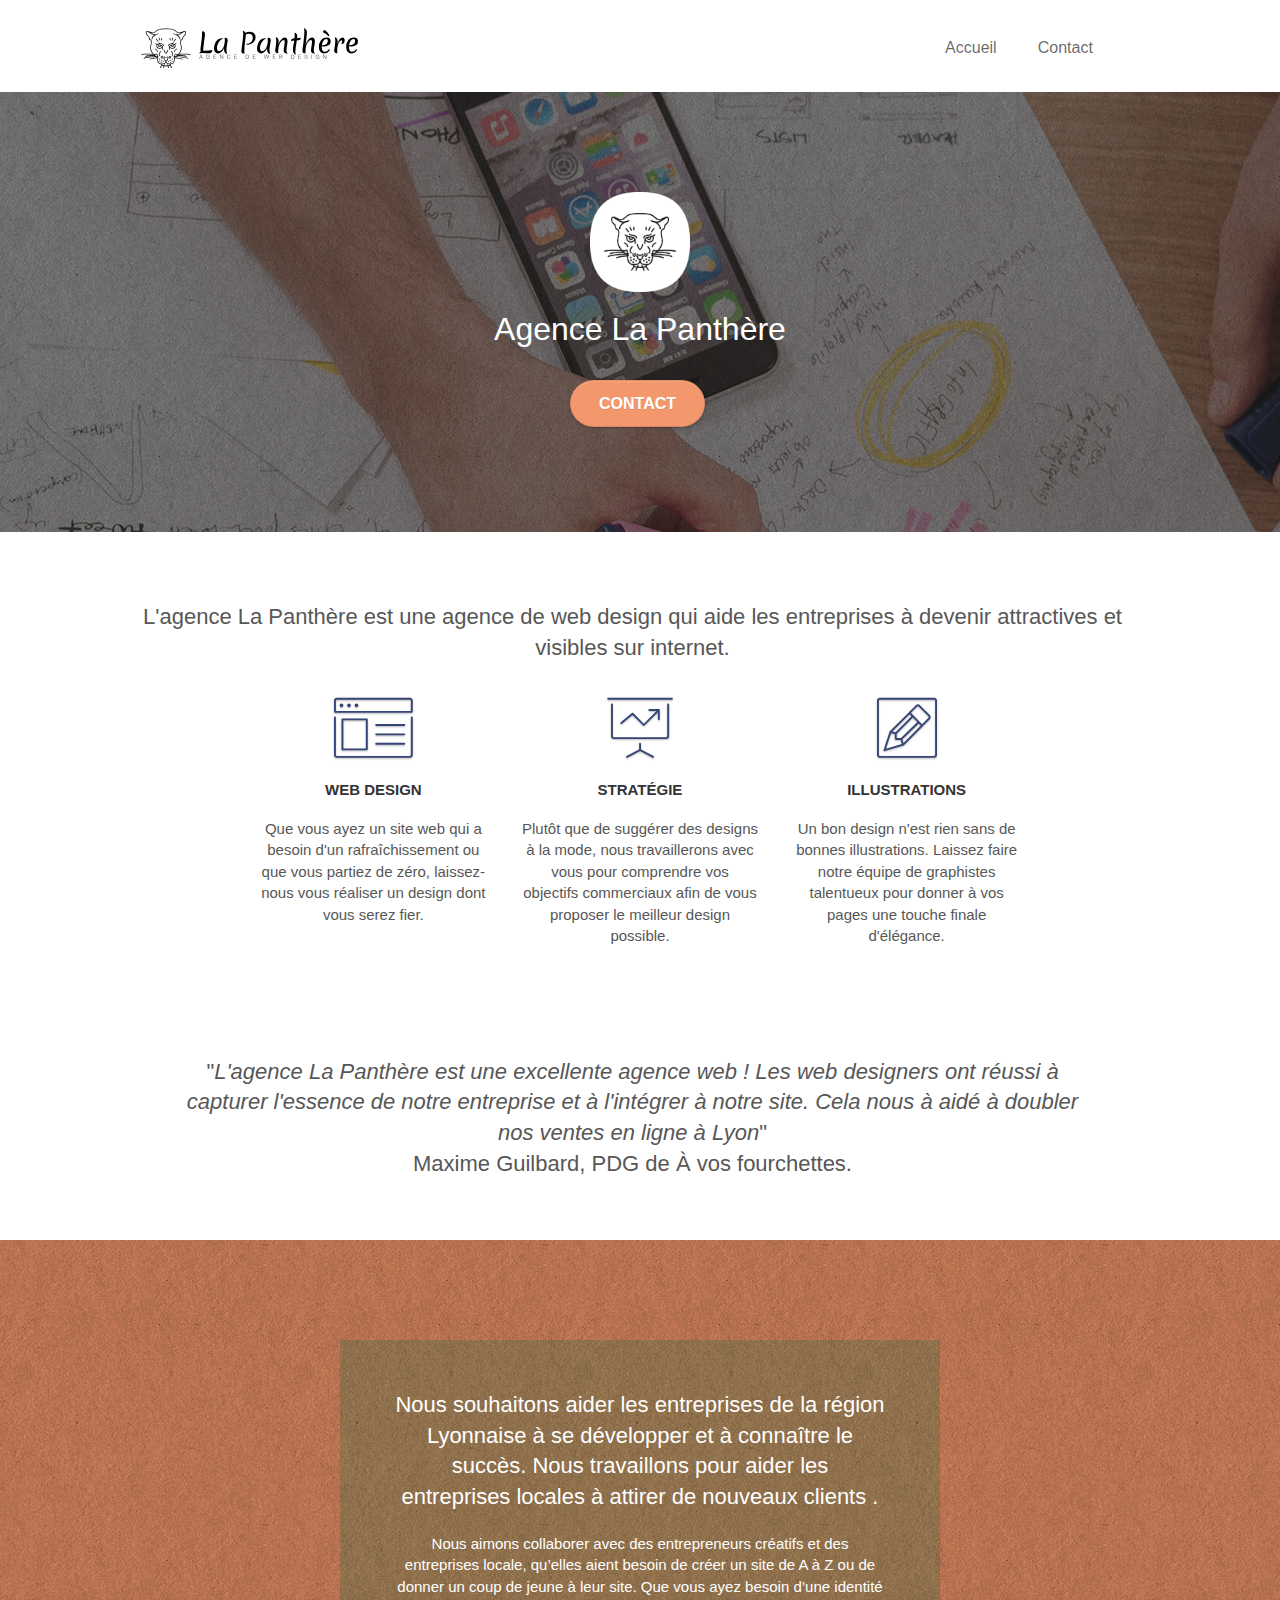
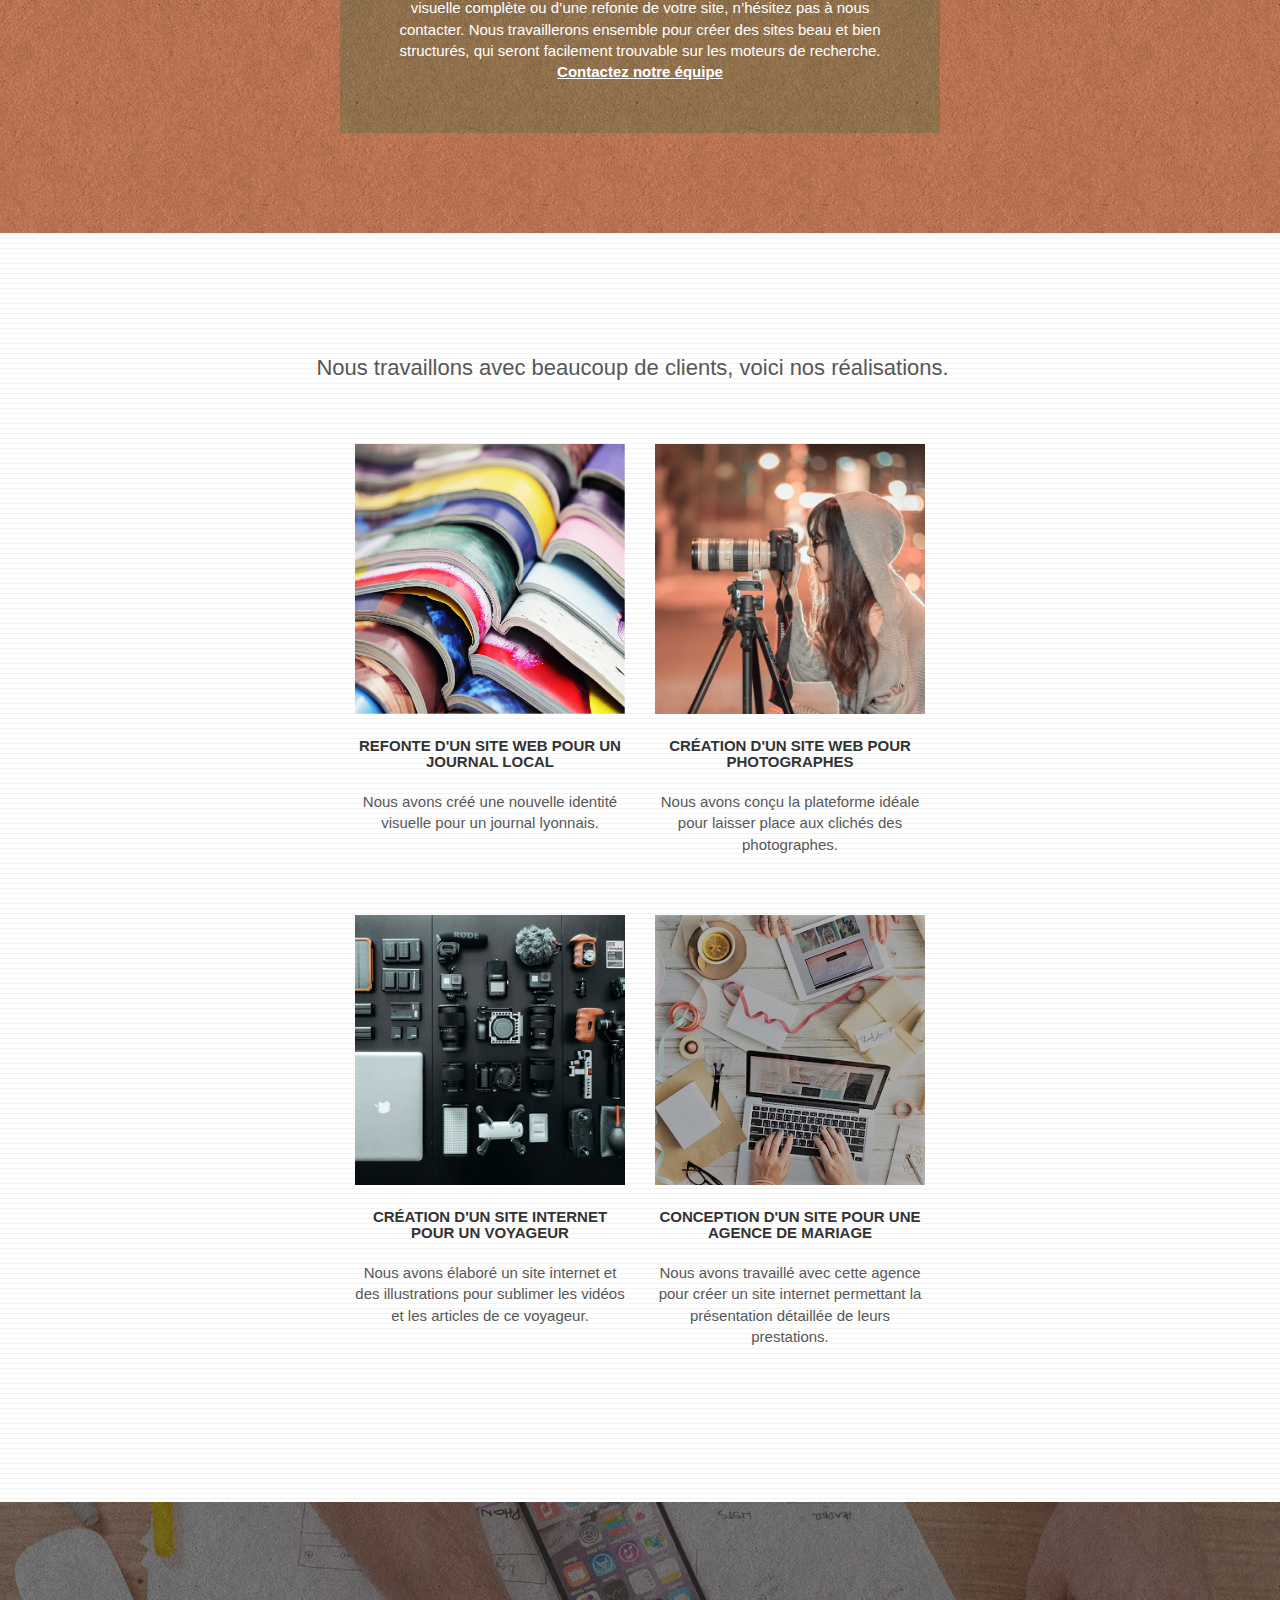
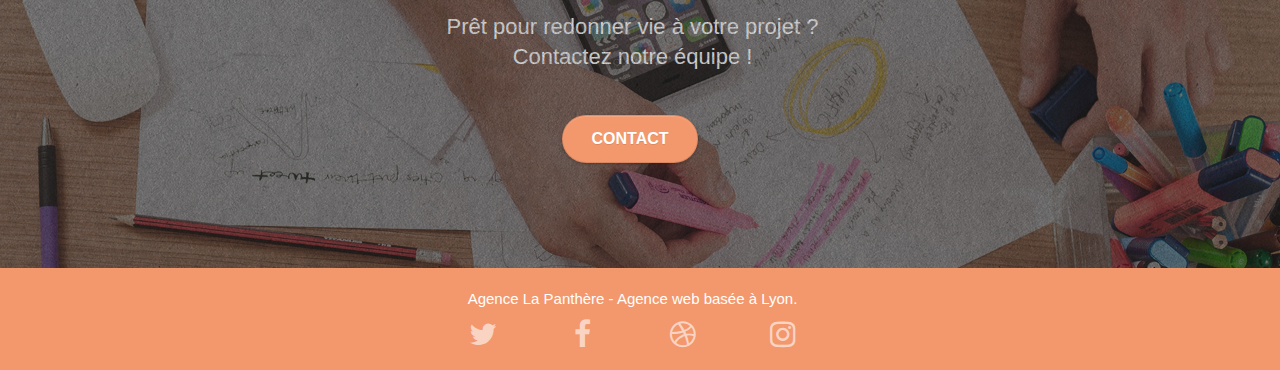
<file: index.html>
<!doctype html>
<html lang="fr">

<head>
	<meta charset="utf-8">
	<meta name="description" content="L'agence La Panthère est une agence de web design qui aide les entreprises à devenir attractives et visibles sur internet.">
	<meta name="viewport" content="width=device-width, initial-scale=1.0, viewport-fit=cover">
	<link rel="shortcut icon" type="image/png" href="favicon.jpg">

	<link rel="stylesheet" type="text/css" href="./css/bootstrap.min.css">
	<link rel="stylesheet" type="text/css" href="style.css">
	<link rel="stylesheet" type="text/css" href="./css/font-awesome.min.css">
	<link rel="stylesheet" type="text/css" href="./css/et-line.min.css">


	<script src="./js/jquery-2.1.0.min.js"></script>
	<script src="./js/bootstrap.min.js"></script>
	<script src="./js/blocs.min.js"></script>
	<script src="./js/jquery.touchSwipe.min.js" defer></script>
	<script src="./js/gmaps.min.js"></script>

	<title>La Panthère</title>


	<!-- Analytics -->

	<!-- Analytics END -->

</head>

<body>
	<!-- Principal conteneur -->
	<div class="page-container">

		<!-- bloc-0 -->
		<header>
			<div class="bloc bgc-white l-bloc " id="bloc-0">
				<div class="container bloc-sm">

					<nav class="navbar row">
						<div class="navbar-header">
							<a class="navbar-brand" href="index.html"><img src="img/agence-la-panthere-monochrome.svg"
									alt="Logo-agence" height="40" /></a>
							<button id="nav-toggle" type="button"
								class="ui-navbar-toggle navbar-toggle border-0 mt-10 mr-10" data-toggle="collapse"
								data-target=".navbar-1">
								<span class="sr-only">Toggle navigation</span><span class="icon-bar"></span><span
									class="icon-bar"></span><span class="icon-bar"></span>
							</button>
						</div>
						<div class="collapse navbar-collapse navbar-1 special-dropdown-nav">
							<ul class="site-navigation nav navbar-nav">
								<li>
									<a href="index.html">Accueil</a>
								</li>
								<li>
									<a href="contact.html">Contact</a>
								</li>
							</ul>
						</div>
					</nav>
				</div>
			</div>
		</header>
		<!-- bloc-0 END -->

		<!-- bloc-1-presentation -->
		<main>
			<div class="bloc bgc-dark-slate-blue bg-banniere d-bloc bg-t-edge bloc-bg-texture texture-paper b-parallax"
				id="bloc-1-hero">
				<div class="container bloc-lg">
					<div class="row tight-width-whitespace">
						<div class="col-sm-12">
							<img src="img/logo.png" class="center-block image-resize-mode" width="100"
								alt="Logo la Panthère" />
							<h1 class="text-center hero-bloc-text tc-white ">
								Agence La Panthère
							</h1>
							<div class="text-center">
								<a href="contact.html" class="btn btn-lg btn-clean btn-rd cta-hero btn-atomic-tangerine"
									id="cta-hero">Contact</a>
							</div>
						</div>
					</div>
				</div>
			</div>
			<!-- bloc-1-presentation END -->

			<!-- bloc-2-services -->
			<div class="bloc bgc-white l-bloc" id="bloc-2-services">
				<div class="container bloc-md">
					<div class="row">
						<div class="w-60 m-auto text-center">
							<h2>L'agence La Panthère est une agence de web design qui aide les entreprises à devenir attractives et visibles sur internet.</h2>
						</div>
					</div>
					<div class="row voffset-lg med-width-whitespace">
						<div class="col-sm-4">
							<div class="text-center">
								<span class="et-icon-browser sm-shadow icon-dark-slate-blue icons icon-lg"></span>
							</div>
							<h3 class="mg-md text-center">
								Web design
							</h3>
							<p class="text-center ">
								Que vous ayez un site web qui a besoin d'un rafraîchissement ou que vous partiez de
								zéro, laissez-nous vous réaliser un design dont vous serez fier.
							</p>
						</div>
						<div class="col-sm-4">
							<div class="text-center">
								<span class="et-icon-presentation sm-shadow icon-dark-slate-blue icons icon-lg"></span>
							</div>
							<h3 class="mg-md text-center">
								Stratégie
							</h3>
							<p class="text-center ">
								Plutôt que de suggérer des designs à la mode, nous travaillerons avec vous pour
								comprendre vos objectifs commerciaux afin de vous proposer le meilleur design possible.
							</p>
						</div>
						<div class="col-sm-4">
							<div class="text-center">
								<span class="et-icon-edit sm-shadow icon-dark-slate-blue icons icon-lg"></span>
							</div>
							<h3 class="mg-md text-center">
								Illustrations
							</h3>
							<p class="text-center ">
								Un bon design n'est rien sans de bonnes illustrations. Laissez faire notre équipe de
								graphistes talentueux pour donner à vos pages une touche finale d'élégance.
							</p>
						</div>
					</div>
					<div class="row voffset-lg voffset">
						<div class="w-90 m-auto col-md-offset-2 text-center">
							<h2>"<em>L'agence La Panthère est une excellente agence web ! Les web designers ont réussi à capturer l'essence de notre entreprise et à l'intégrer à notre site. Cela nous à aidé à doubler nos ventes en ligne à Lyon</em>"<br> Maxime Guilbard, PDG de À vos fourchettes.</h2>
						</div>
					</div>
				</div>
			</div>
			<!-- bloc-2-services END -->

			<!-- bloc-3-what-i-do -->
			<div class="bloc tc-white bgc-atomic-tangerine bg-presentation d-bloc bloc-bg-texture texture-paper b-parallax"
				id="bloc-3-what-i-do">
				<div class="container bloc-lg">
					<div class="row tight-width-whitespace black-background">
						<div class="col-sm-12">
							<h2 class="mg-md text-center tc-white">
								Nous souhaitons aider les entreprises de la région Lyonnaise à se développer et à
								connaître le succès. Nous travaillons pour aider les entreprises locales à attirer de
								nouveaux clients .
							</h2>
							<p class="text-center white">
								Nous aimons collaborer avec des entrepreneurs créatifs et des entreprises locale,
								qu’elles aient besoin de créer un site de A à Z ou de donner un coup de jeune à leur
								site. Que vous ayez besoin d’une identité visuelle complète ou d’une refonte de votre
								site, n’hésitez pas à nous contacter. Nous travaillerons ensemble pour créer des sites
								beau et bien structurés, qui seront facilement trouvable sur les moteurs de recherche.
								<a class="ltc-white bold-link" href="contact.html">Contactez notre équipe</a>
							</p>
						</div>
					</div>
				</div>
			</div>
			<!-- bloc-3-what-i-do END -->

			<!-- bloc-4-portfolio -->
			<div class="bloc bgc-white bg-lines-h2-bg bg-repeat l-bloc" id="bloc-4-portfolio">
				<div class="container bloc-lg">
					<div class="row">
						<div class="col-sm-12 text-center">
							<h2>Nous travaillons avec beaucoup de clients, voici nos réalisations.</h2>
						</div>
					</div>
					<div class="row tight-width-whitespace portfolio-row">
						<div class="col-sm-6">
							<a href="#" data-lightbox="img/livre_colore.jpg" data-gallery-id="gallery-1"
								data-caption="Refonte d'un site web pour un journal local" data-frame="snapshot-lb">
								<img src="img/livre_colore.jpg" alt="Logo journal" class="img-responsive portfolio-thumb" /></a>
							<h3 class="mg-md text-center">
								Refonte d'un site web pour un journal local
							</h3>
							<p class="text-center">
								Nous avons créé une nouvelle identité visuelle pour un journal lyonnais.
							</p>
						</div>
						<div class="col-sm-6">
							<a href="#" data-lightbox="img/photographe.jpg" data-gallery-id="gallery-1"
								data-caption="Création d'un site web pour photographes" data-frame="snapshot-lb">
								<img src="img/photographe.jpg" class="img-responsive portfolio-thumb"
									alt="Logo photographes" /></a>
							<h3 class="mg-md text-center">
								Création d'un site web pour photographes
							</h3>
							<p class="text-center">
								Nous avons conçu la plateforme idéale pour laisser place aux clichés des photographes.
							</p>
						</div>
					</div>
					<div class="row tight-width-whitespace portfolio-row">
						<div class="col-sm-6">
							<a href="#" data-lightbox="img/appareils_technologique.jpg" data-gallery-id="gallery-1"
								data-caption="Création d'un site internet pour un voyageur" data-frame="snapshot-lb">
								<img src="img/appareils_technologique.jpg" class="img-responsive portfolio-thumb" alt="Logo voyageur" /></a>
							<h3 class="mg-md text-center">
								Création d'un site internet pour un voyageur
							</h3>
							<p class="text-center">
								Nous avons élaboré un site internet et des illustrations pour sublimer les vidéos et les
								articles de ce voyageur.
							</p>
						</div>
						<div class="col-sm-6">
							<a href="#" data-lightbox="img/ordinateur_portable.jpg" data-gallery-id="gallery-1"
								data-caption="Conception d'un site pour une agence de mariage" data-frame="snapshot-lb">
								<img src="img/ordinateur_portable.jpg" class="img-responsive portfolio-thumb" alt="Logo mariage" /></a>
							<h3 class="mg-md text-center">
								Conception d'un site pour une agence de mariage
							</h3>
							<p class="text-center">
								Nous avons travaillé avec cette agence pour créer un site internet permettant la
								présentation détaillée de leurs prestations.
							</p>
						</div>
					</div>
				</div>
			</div>
			<!-- bloc-4-portfolio END -->

			<!-- bloc-5-cta -->
			<div class="bloc bgc-dark-slate-blue bg-banniere d-bloc bloc-bg-texture texture-paper" id="bloc-5-cta">
				<div class="container bloc-lg">
					<div class="row">
						<h2 class="mg-md text-center tc-white">
							Prêt pour redonner vie à votre projet ?<br>Contactez notre équipe !
						</h2>
						<div class="col-sm-12 text-center">
							<a href="contact.html"
								class="btn btn-atomic-tangerine btn-clean btn-rd btn-lg cta-hero">Contact</a>
						</div>
					</div>
				</div>
			</div>
		</main>
		<!-- bloc-5-cta END -->

		<!-- Footer - bloc-8 -->
		<footer>
			<div class="bloc bgc-atomic-tangerine d-bloc" id="bloc-8">
				<div class="container bloc-sm">
					<div class="row">
						<div class="col-sm-12">
							<p class="text-center white">
								Agence La Panthère - Agence web basée à Lyon.<br>
							</p>
							<div class="row row-no-gutters social">
								<div class="col-sm-3">
									<div class="text-center">
										<a class="social" href="https://twitter.com/"><span
												class="fa fa-twitter icon-md"></span></a>
									</div>
								</div>
								<div class="col-sm-3">
									<div class="text-center">
										<a class="social" href="https://www.facebook.com/"><span
												class="fa fa-facebook icon-md"></span></a>
									</div>
								</div>
								<div class="col-sm-3">
									<div class="text-center">
										<a class="social" href="https://dribbble.com/"><span
												class="fa fa-dribbble icon-md"></span></a>
									</div>
								</div>
								<div class="col-sm-3">
									<div class="text-center">
										<a class="social" href="https://www.instagram.com/"><span
												class="fa fa-instagram icon-md"></span></a>
									</div>
								</div>
							</div>
						</div>
					</div>
				</div>
			</div>
		</footer>
		<!-- Footer - bloc-8 END -->

	</div>
	<!-- Principal conteneur END -->


</body>

</html>
</file>
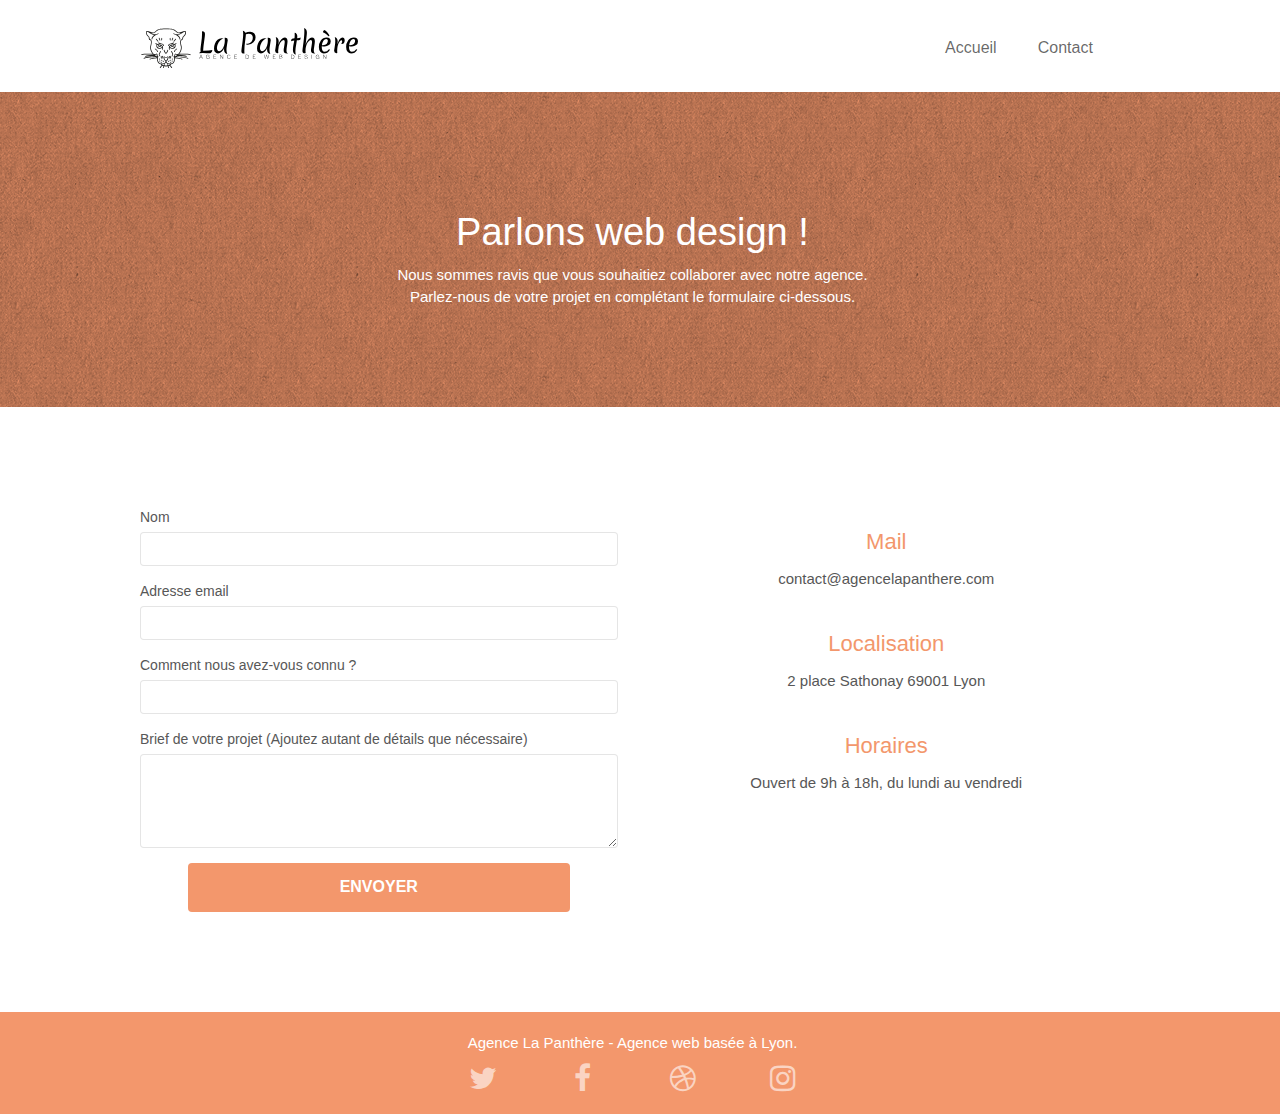
<file: contact.html>
<!doctype html>
<html lang="fr">

<head>
	<meta charset="utf-8">
	<meta name="description"
		content="L'agence La Panthère est une agence de web design qui aide les entreprises à devenir attractives et visibles sur internet.">
	<meta name="viewport" content="width=device-width, initial-scale=1.0, viewport-fit=cover">
	<link rel="shortcut icon" type="image/png" href="favicon.jpg">

	<link rel="stylesheet" type="text/css" href="./css/bootstrap.min.css">
	<link rel="stylesheet" type="text/css" href="style.css">
	<link rel="stylesheet" type="text/css" href="./css/font-awesome.min.css">
	<link rel="stylesheet" type="text/css" href="./css/et-line.min.css">


	<script src="./js/jquery-2.1.0.min.js"></script>
	<script src="./js/bootstrap.min.js"></script>
	<script src="./js/blocs.min.js"></script>
	<script src="./js/jqBootstrapValidation.min.js"></script>
	<script src="./js/formHandler.min.js"></script>
	<script src="./js/jquery.touchSwipe.min.js" defer></script>

	<title>La Panthère - Contact</title>


	<!-- Analytics -->

	<!-- Analytics END -->

</head>

<body>
	<!-- Principal conteneur -->
	<div class="page-container">

		<!-- bloc-0 -->
		<header>
			<div class="bloc bgc-white l-bloc " id="bloc-0">
				<div class="container bloc-sm">
					<nav class="navbar row">
						<div class="navbar-header">
							<a class="navbar-brand" href="index.html"><img src="img/agence-la-panthere-monochrome.svg"
									alt="Logo-agence" height="40" /></a>
							<button id="nav-toggle" type="button" class="ui-navbar-toggle navbar-toggle"
								data-toggle="collapse" data-target=".navbar-1">
								<span class="sr-only">Toggle navigation</span><span class="icon-bar"></span><span
									class="icon-bar"></span><span class="icon-bar"></span>
							</button>
						</div>
						<div class="collapse navbar-collapse navbar-1 special-dropdown-nav">
							<ul class="site-navigation nav navbar-nav">
								<li>
									<a href="index.html">Accueil</a>
								</li>
								<li>
									<a href="contact.html">Contact</a>
								</li>
							</ul>
						</div>
					</nav>
				</div>
			</div>
		</header>
		<!-- bloc-0 END -->

		<!-- bloc-6 -->
		<main>
			<div class="bloc bg-dots-bg bg-repeat bgc-atomic-tangerine d-bloc bloc-bg-texture texture-paper"
				id="bloc-6">
				<div class="container bloc-lg">
					<div class="row">
						<div class="col-sm-12">
							<h1 class="text-center hero-bloc-text tc-white">
								Parlons web design !
							</h1>
							<p class="text-center mg-lg tc-white tight-width-whitespace">
								Nous sommes ravis que vous souhaitiez collaborer avec notre agence.<br>
								Parlez-nous de votre projet en complétant le formulaire ci-dessous.
							</p>
						</div>
					</div>
				</div>
			</div>
			<!-- bloc-6 END -->

			<!-- bloc-7 -->
			<div class="bloc bgc-white l-bloc" id="bloc-7">
				<div class="container bloc-lg">
					<div class="row">
						<div class="col-sm-6">
							<form id="form_1" novalidate data-success-msg="Votre message a été envoyé."
								data-fail-msg="Désolé, il semble que notre serveur de messagerie ne réponde pas, désolé pour le dérangement !">
								<div class="form-group">
									<label>
										Nom
									</label>
									<input id="name" class="form-control" required />
								</div>
								<div class="form-group">
									<label>
										Adresse email
									</label>
									<input id="email" class="form-control" type="email" required />
								</div>
								<div class="form-group">
									<label>
										Comment nous avez-vous connu ?
									</label>
									<input class="form-control" type="email" required id="input_504" />
								</div>
								<div class="form-group">
									<label>
										Brief de votre projet (Ajoutez autant de détails que nécessaire)<br>
									</label><textarea id="message" class="form-control" rows="4" cols="50"
										required></textarea>
								</div>
								<button class="btn btn-block-md m-auto cta-hero btn-atomic-tangerine" type="submit">
									Envoyer
								</button>
							</form>
						</div>
						<div class="col-sm-6">
							<div class="mb-40">
								<h2 class="text-center cyan">Mail</h2>
								<p class="text-center">
									contact@agencelapanthere.com
								</p>
							</div>
							<div class="mb-40">
								<h2 class="text-center cyan">Localisation</h2>
								<p class="text-center">
									2 place Sathonay 69001 Lyon
								</p>
							</div>
							<div>
								<h2 class="text-center cyan">Horaires</h2>
								<p class="text-center">
									Ouvert de 9h à 18h, du lundi au vendredi
								</p>
							</div>
						</div>
					</div>
				</div>
			</div>
		</main>
		<!-- bloc-7 END -->

		<footer>
			<!-- ScrollToTop Button -->
			<a class="btn btn-d scrollToTop" onclick="scrollToTarget('1')"><span class="fa fa-chevron-up"></span></a>
			<!-- ScrollToTop Button END-->


			<!-- Footer - bloc-8 -->

			<div class="bloc bgc-atomic-tangerine d-bloc" id="bloc-8">
				<div class="container bloc-sm">
					<div class="row">
						<div class="col-sm-12">
							<p class="text-center white">
								Agence La Panthère - Agence web basée à Lyon.<br>
							</p>
							<div class="row row-no-gutters social">
								<div class="col-sm-3">
									<div class="text-center">
										<a class="social" href="https://twitter.com/"><span
												class="fa fa-twitter icon-md"></span></a>
									</div>
								</div>
								<div class="col-sm-3">
									<div class="text-center">
										<a class="social" href="https://www.facebook.com/"><span
												class="fa fa-facebook icon-md"></span></a>
									</div>
								</div>
								<div class="col-sm-3">
									<div class="text-center">
										<a class="social" href="https://dribbble.com/"><span
												class="fa fa-dribbble icon-md"></span></a>
									</div>
								</div>
								<div class="col-sm-3">
									<div class="text-center">
										<a class="social" href="https://www.instagram.com/"><span
												class="fa fa-instagram icon-md"></span></a>
									</div>
								</div>
							</div>
						</div>
					</div>
				</div>
			</div>
		</footer>
		<!-- Footer - bloc-8 END -->

	</div>
	<!-- Principal conteneur END -->


</body>

</html>
</file>
<file: style.css>
body {
    margin: 0;
    padding: 0;
    overflow-x: hidden;
    background: #FFF;
    -webkit-font-smoothing: antialiased;
    -moz-osx-font-smoothing: grayscale;
}

a,
button {
    outline: none!important;
    transition: all .3s ease-in-out;
}

a:hover {
    text-decoration: none;
    cursor: pointer;
}

#page-loading-blocs-notifaction {
    z-index: 100000;
    position: fixed;
    top: 0;
    bottom: 0;
    width: 100%;
    background: #FFF url(img/pageload-spinner.gif) no-repeat center center;
}

.bloc {
    clear: both;
    position: relative;
    width: 100%;
    padding: 0 50px;
    background: 50% 50% no-repeat;
    -webkit-background-size: cover;
    -moz-background-size: cover;
    background-size: cover;
    -o-background-size: cover;
}

.bloc .container {
    padding-right: 0;
    padding-left: 0;
}

.bloc-lg {
    padding: 100px 50px;
}

.bloc-md {
    padding: 50px;
}

.bloc-sm {
    padding: 20px 50px;
}

.bg-center,
.bg-l-edge,
.bg-r-edge,
.bg-t-edge,
.bg-b-edge,
.bg-tl-edge,
.bg-bl-edge,
.bg-tr-edge,
.bg-br-edge,
.bg-repeat {
    -webkit-background-size: auto!important;
    -moz-background-size: auto!important;
    background-size: auto!important;
    -o-background-size: auto!important;
}

.bg-repeat {
    background: repeat;
}

.bg-t-edge {
    background: top no-repeat;
}

.bloc-bg-texture::before {
    content: "";
    position: absolute;
    top: 0;
    right: 0;
    bottom: 0;
    left: 0;
    background-size: 2px 2px;
}

.texture-paper::before {
    background: url(img/texture-paper.png);
    background-size: 280px 280px;
}

.b-parallax {
    background-attachment: fixed;
}

.d-bloc {
    color: rgba(255,255,255,.7);
}

.d-bloc button:hover {
    color: rgba(255,255,255,.9);
}

.d-bloc .icon-round,
.d-bloc .icon-square,
.d-bloc .icon-rounded,
.d-bloc .icon-semi-rounded-a,
.d-bloc .icon-semi-rounded-b {
    border-color: rgba(255,255,255,.9);
}

.d-bloc .divider-h span {
    border-color: rgba(255,255,255,.2);
}

.d-bloc .a-btn,
.d-bloc .navbar a,
.d-bloc .navbar-brand,
.d-bloc a .icon-sm,
.d-bloc a .icon-md,
.d-bloc a .icon-lg,
.d-bloc a .icon-xl,
.d-bloc h1 a,
.d-bloc h2 a,
.d-bloc h3 a,
.d-bloc h4 a,
.d-bloc h5 a,
.d-bloc h6 a,
.d-bloc p a {
    color: rgba(255,255,255,.6);
}

.d-bloc .a-btn:hover,
.d-bloc .navbar a:hover,
.d-bloc .navbar-brand:hover,
.d-bloc a:hover .icon-sm,
.d-bloc a:hover .icon-md,
.d-bloc a:hover .icon-lg,
.d-bloc a:hover .icon-xl,
.d-bloc h1 a:hover,
.d-bloc h2 a:hover,
.d-bloc h3 a:hover,
.d-bloc h4 a:hover,
.d-bloc h5 a:hover,
.d-bloc h6 a:hover,
.d-bloc p a:hover {
    color: rgba(255,255,255,1);
}

.d-bloc .navbar-toggle .icon-bar {
    background: rgba(255,255,255,1);
}

.d-bloc .btn-wire,
.d-bloc .btn-wire:hover {
    border-color: rgba(255,255,255,1);
    color: rgba(255,255,255,1);
}

.d-bloc .panel {
    color: rgba(0,0,0,.5);
}

.d-bloc .panel button:hover {
    color: rgba(0,0,0,.7);
}

.d-bloc .panel icon {
    border-color: rgba(0,0,0,.7);
}

.d-bloc .panel .divider-h span {
    border-color: rgba(0,0,0,.1);
}

.d-bloc .panel .a-btn {
    color: rgba(0,0,0,.6);
}

.d-bloc .panel .a-btn:hover {
    color: rgba(0,0,0,1);
}

.d-bloc .panel .btn-wire,
.d-bloc .panel .btn-wire:hover {
    border-color: rgba(0,0,0,.3);
    color: rgba(0,0,0,.7);
}

.d-bloc .panel,
.l-bloc {
    color: rgba(0,0,0,.5);
}

.d-bloc .panel button:hover,
.l-bloc button:hover {
    color: rgba(0,0,0,.7);
}

.l-bloc .icon-round,
.l-bloc .icon-square,
.l-bloc .icon-rounded,
.l-bloc .icon-semi-rounded-a,
.l-bloc .icon-semi-rounded-b {
    border-color: rgba(0,0,0,.7);
}

.d-bloc .panel .divider-h span,
.l-bloc .divider-h span {
    border-color: rgba(0,0,0,.1);
}

.d-bloc .panel .a-btn,
.l-bloc .a-btn,
.l-bloc .navbar a,
.l-bloc .navbar-brand,
.l-bloc a .icon-sm,
.l-bloc a .icon-md,
.l-bloc a .icon-lg,
.l-bloc a .icon-xl,
.l-bloc h1 a,
.l-bloc h2 a,
.l-bloc h3 a,
.l-bloc h4 a,
.l-bloc h5 a,
.l-bloc h6 a,
.l-bloc p a {
    color: rgba(0,0,0,.6);
}

.d-bloc .panel .a-btn:hover,
.l-bloc .a-btn:hover,
.l-bloc .navbar a:hover,
.l-bloc .navbar-brand:hover,
.l-bloc a:hover .icon-sm,
.l-bloc a:hover .icon-md,
.l-bloc a:hover .icon-lg,
.l-bloc a:hover .icon-xl,
.l-bloc h1 a:hover,
.l-bloc h2 a:hover,
.l-bloc h3 a:hover,
.l-bloc h4 a:hover,
.l-bloc h5 a:hover,
.l-bloc h6 a:hover,
.l-bloc p a:hover {
    color: rgba(0,0,0,1);
}

.l-bloc .navbar-toggle .icon-bar {
    color: rgba(0,0,0,.6);
}

.d-bloc .panel .btn-wire,
.d-bloc .panel .btn-wire:hover,
.l-bloc .btn-wire,
.l-bloc .btn-wire:hover {
    border-color: rgba(0,0,0,.3);
    color: rgba(0,0,0,.7);
}

.voffset {
    margin-top: 30px;
}

.voffset-lg {
    margin-top: 80px;
}

.row-no-gutters {
    margin-right: 0;
    margin-left: 0;
}

.row.row-no-gutters > [class^="col-"],
.row.row-no-gutters > [class*=" col-"] {
    padding-right: 0;
    padding-left: 0;
}

#bloc-1-hero h1 {
    font-size: 32px;
}

.navbar {
    z-index: 1;
    margin-bottom: 0;
}

.navbar-brand {
    height: auto;
    padding: 3px 15px;
    font-size: 25px;
    font-weight: 400;
    font-weight: 600;
    line-height: 44px;
}

.navbar-brand img {
    display: inline;
    margin: 0 5px 0 0;
    max-height: 200px;
}

.navbar-brand img[src$=svg] {
    min-width: 100px;
}

.nav-center .navbar-brand img {
    margin: 0;
}

.navbar .nav {
    display: flex;
    justify-content: space-between;
    width: 200px;
    padding: 0;
}

.nav > li {
    float: left;
    margin-top: 4px;
    font-size: 16px;
}

.navbar-nav .open .dropdown-menu > li > a {
    text-align: inherit;
}

.nav > li a:hover,
.nav > li a:focus {
    background: transparent;
}

.border-0 {
    border: 0;
}

.mt-10 {
    margin-top: 10px;
}

.mt-40 {
    margin-top: 40px;
}

.mr-10 {
    margin-right: 10px;
}

.mb-0 {
    margin-bottom: 0;
}

.mb-40 {
    margin-bottom: 40px;
}

.m-auto {
    margin: auto!important;
}

.pt-50 {
    padding-top: 50px;
}

.pb-0 {
    padding-bottom: 0;
}

.prl-100px {
    padding-right: 100px;
    padding-left: 100px;
}

.navbar-toggle:hover {
    background: transparent!important;
}

.navbar-toggle .icon-bar {
    width: 26px;
    background-color: rgba(0,0,0,.5);
}

.nav-invert .navbar .nav {
    float: left;
}

.nav-invert .navbar-header,
.nav-invert .navbar-brand {
    z-index: 2;
    float: right;
    position: relative;
}

@media (min-width:768px) {
    .site-navigation {
        position: absolute;
        top: 50%;
        right: 20px;
        -webkit-transform: translateY(-50%);
        transform: translate(0,-50%);
    }

    .nav > li .dropdown-menu a,
    .nav > li .dropdown-menu a:hover {
        color: #484848;
    }

    .nav-invert .site-navigation {
        right: 0;
        left: 0;
    }

    .nav-center {
        text-align: center;
    }

    .nav-center .navbar-header {
        width: 100%;
    }

    .nav-center .navbar-header,
    .nav-center .navbar-brand,
    .nav-center .nav > li {
        display: inline-block;
        float: none;
    }

    .nav-center .site-navigation {
        position: relative;
        right: 0;
        width: 100%;
        margin-top: 20px;
        margin-right: 0;
    }

    .nav-center.mini-nav .navbar-toggle {
        float: none;
        margin: 10px auto 0;
    }
}

.nav > li > .dropdown a {
    display: block;
    padding: 14px 15px;
    background: none!important;
}

nav .caret {
    margin: 0 5px;
}

.dropdown-menu .dropdown-menu {
    top: -8px;
    left: 100%;
}

.dropdown-menu .dropmenu-flow-right {
    top: 100%;
    left: 0;
    margin-left: -1px;
    border-top-left-radius: 0;
    border-top-right-radius: 0;
}

.dropdown-menu .dropdown span {
    float: right;
    margin: 6px -5px 0 0!important;
    border: 4px solid #000;
    border-top-color: transparent;
    border-right-color: transparent;
    border-bottom-color: transparent;
}

.mg-md {
    margin-top: 10px;
    margin-bottom: 20px;
}

.mg-lg {
    margin-top: 10px;
    margin-bottom: 40px;
}

.btn {
    margin: 0 5px 5px 0;
}

.btn.pull-right {
    margin: 0 0 5px 5px;
}

.btn-d,
.btn-d:hover,
.btn-d:focus {
    color: #FFF;
    background: rgba(0,0,0,.3);
}

button {
    outline: none!important;
}

.btn-rd {
    border-radius: 40px;
}

.btn-clean {
    border: 1px solid rgba(0,0,0,.08);
    border-bottom-color: rgba(0,0,0,.1);
    text-shadow: 0 1px 0 rgba(0,0,1,.1);
    box-shadow: 0 1px 3px rgba(0,0,1,.25), inset 0 1px 0 0 rgba(255,255,255,.15);
}

.icon-md {
    font-size: 30px!important;
}

.icon-lg {
    font-size: 60px!important;
}

.sm-shadow {
    text-shadow: 0 1px 2px rgba(0,0,0,.3);
}

.panel-sq,
.panel-sq .panel-heading,
.panel-sq .panel-footer {
    border-radius: 0;
}

.panel-rd {
    border-radius: 30px;
}

.panel-rd .panel-heading {
    border-radius: 29px 29px 0 0;
}

.panel-rd .panel-footer {
    border-radius: 0 0 29px 29px;
}

.form-control {
    border-color: rgba(0,0,0,.1);
    box-shadow: none;
}

.scrollToTop {
    z-index: 500;
    position: fixed;
    right: 20px;
    bottom: 20px;
    width: 40px;
    height: 40px;
    opacity: 0;
    transition: all .3s ease-in-out;
}

.scrollToTop span {
    margin-top: 6px;
}

.showScrollTop {
    font-size: 14px;
    opacity: 1;
}

a[data-lightbox] {
    display: block;
    position: relative;
    text-align: center;
}

a[data-lightbox]:hover::before {
    content: "+";
    z-index: 1;
    position: absolute;
    top: 50%;
    width: 50px;
    height: 50px;
    margin-left: -25px;
    border-radius: 50%;
    font-family: "HelveticaNeue-Light","Helvetica Neue Light","Helvetica Neue",Helvetica,Arial;
    font-size: 32px;
    font-weight: 100;
    color: #FFF;
    background: rgba(0,0,0,.6);
    -webkit-transform: translateY(-50%);
    transform: translateY(-50%);
}

a[data-lightbox]:hover img {
    opacity: .6;
    -webkit-animation-fill-mode: none;
    animation-fill-mode: none;
}

#lightbox-modal {
    display: flex;
    align-items: center;
}

#lightbox-modal .modal-dialog {
    width: 90%;
    margin: 0 auto 0;
    max-width: 900px;
}

#lightbox-modal .modal-dialog img {
    margin: 0 auto;
    max-height: 90vh;
}

.lightbox-caption {
    position: absolute;
    right: 15px;
    bottom: 5px;
    left: 15px;
    padding: 20px;
    color: #FFF;
    background: rgba(0,0,0,.5);
}

.close-lightbox {
    z-index: 20;
    position: absolute;
    top: 20px;
    right: 20px;
    padding: 0 9px 5px;
    border: none;
    font-size: 30px;
    line-height: 30px;
    color: #FFF;
    opacity: .3;
    background: rgba(0,0,0,.5);
}

.close-lightbox:hover,
.next-lightbox:hover,
.prev-lightbox:hover {
    color: #FFF;
    opacity: 1;
}

.next-lightbox,
.prev-lightbox {
    z-index: 1;
    position: absolute;
    top: 45%;
    font-size: 20px;
    color: rgba(255,255,255,.9);
    opacity: .4;
    background: rgba(0,0,0,.5);
    transition: all .2s ease-in-out;
}

.next-lightbox {
    right: 25px;
    padding: 6px 8px 1px 13px;
}

.prev-lightbox {
    left: 25px;
    padding: 6px 13px 1px 10px;
}

.snapshot-lb .modal-body {
    padding-bottom: 45px;
}

.snapshot-lb .lightbox-caption {
    padding: 0;
    color: rgba(0,0,0,.5);
    background: none;
}

h1,
h2,
h3,
h4,
h5,
h6,
p,
label,
.btn,
a {
    font-family: "helvetica";
    font-weight: 400;
    color: #575757;
}

.container {
    max-width: 1000px;
}

.hero-bloc-text {
    font-size: 38px;
}

.hero-bloc-text-sub {
    font-size: 36px;
}

.statement-bloc-text {
    margin: auto auto auto auto;
    max-width: 520px;
    text-align: center;
    font-size: 20px;
    font-style: italic;
    font-weight: lighter;
    line-height: 26px;
}

p {
    font-size: 15px;
}

.tight-width-whitespace {
    margin: auto auto auto auto;
    max-width: 600px;
}

.h1 {
    font-family: "Open Sans";
    font-size: 20px;
}

.cta-hero {
    margin-top: 22px;
    padding: 12px 28px 12px 28px;
    text-transform: uppercase;
    font-size: 16px;
    font-weight: 700;
    color: #FFF!important;
}

.social {
    margin: auto auto auto auto;
    max-width: 400px;
}

h2 {
    font-size: 22px;
    line-height: 1.4em;
}

h3 {
    text-transform: uppercase;
    font-size: 15px;
    font-weight: 700;
    color: #333!important;
}

.med-width-whitespace {
    margin: auto auto auto auto;
    max-width: 800px;
    box-shadow: 0 0 0 #000;
}

h1 {
    color: #333;
}

h4 {
    color: #333!important;
}

.icons {
    margin-top: 24px;
    margin-bottom: 14px;
}

.white {
    color: #FFF!important;
}

.portfolio-thumb {
    margin-bottom: 24px;
}

.portfolio-row {
    margin-top: 50px;
    margin-bottom: 44px;
}

.avatar {
    box-shadow: 0 4px 9px rgba(0,0,0,.3);
}

.black-background {
    padding: 40px 40px 40px 40px;
    background-color: rgba(165,147,99,.7);
}

.bold-link {
    text-decoration: underline!important;
    font-weight: 900;
}

.bgc-white {
    background-color: #FFF;
}

.bgc-dark-slate-blue {
    background-color: #364577;
}

.bgc-atomic-tangerine {
    background-color: #F3976C;
}

.tc-white {
    color: #fff;
}

.btn-atomic-tangerine {
    color: #FFF!important;
    background: #F3976C;
}

.btn-atomic-tangerine:hover {
    color: #FFF!important;
    background: #c27956!important;
}

.ltc-white {
    color: #FFF!important;
}

.ltc-white:hover {
    color: #ccc!important;
}

.ltc-atomic-tangerine {
    color: #F3976C!important;
}

.ltc-atomic-tangerine:hover {
    color: #c27956!important;
}

.icon-dark-slate-blue {
    border-color: #364577!important;
    color: #364577!important;
}

.bg-dots-bg {
    background-image: url(img/dots-bg.png);
}

.bg-lines-h2-bg {
    background-image: url(img/lines-h2-bg.png);
}

.bg-banniere {
    background-image: url(img/agence-la-panthere.jpg);
}

.bg-presentation {
    background-image: url(img/image-de-presentation.jpg);
}

.flex {
    display: flex;
}

.cyan {
    color: #F3976C;
}

.w-90 {
    width: 90%;
}

@media (max-width:1024px) {
    .bloc {
        padding-right: 20px;
        padding-left: 20px;
    }

    .bloc.full-width-bloc,
    .bloc-tile-2.full-width-bloc .container,
    .bloc-tile-3.full-width-bloc .container,
    .bloc-tile-4.full-width-bloc .container {
        padding-right: 0;
        padding-left: 0;
    }
}

@media (max-width:992px) and (min-width:768px) {
    .navbar .nav {
        max-width: 80%;
    }

    .nav-center.navbar .nav {
        max-width: 100%;
    }
}

@media only screen and (min-width:768px) and (max-width:1024px) and (orientation:landscape) {
    .b-parallax {
        background-attachment: scroll;
    }
}

@media only screen and (min-width:1024px) and (max-width:1366px) and (-webkit-min-device-pixel-ratio:1.5) {
    .b-parallax {
        background-attachment: scroll;
    }
}

@media (max-width:991px) {
    .container {
        width: 100%;
    }

    .b-parallax {
        background-attachment: scroll;
    }

    .page-container,
    #hero-bloc {
        position: relative;
        overflow-x: hidden;
    }

    .bloc-group,
    .bloc-group .bloc {
        display: block;
        width: 100%;
    }

    .bloc-fill-screen .fill-bloc-top-edge,
    .bloc-fill-screen .fill-bloc-bottom-edge {
        padding: 0 20px;
    }
}

@media (max-width:767px) {
    .page-container {
        position: relative;
        overflow-x: hidden;
    }

    h1,
    h2,
    h3,
    h4,
    h5,
    h6,
    p,
    #disqus_thread {
        padding-right: 10px!important;
        padding-left: 10px!important;
    }

    .b-parallax {
        background-attachment: scroll;
    }

    .navbar .nav {
        float: none!important;
        width: 75%;
        margin: auto;
        padding-top: 0;
        border-top: 1px solid rgba(0,0,0,.2);
    }

    .navbar.row {
        margin-right: 0;
        margin-left: 0;
    }

    .site-navigation {
        position: inherit;
        -webkit-transform: none;
        -ms-transform: none;
        transform: none;
    }

    .nav > li {
        width: 100%;
        margin-top: 0;
        padding-left: 15px;
        border-bottom: 1px solid rgba(0,0,0,.1);
        text-align: left;
        background: rgba(0,0,0,.05);
    }

    .nav > li:hover {
        background: rgba(0,0,0,.08);
    }

    .dropdown .dropdown a .caret {
        float: none;
        margin: 5px 0 0 10px!important;
        border: 4px solid #000;
        border-right-color: transparent;
        border-bottom-color: transparent;
        border-left-color: transparent;
    }

    #hero-bloc .navbar .nav {
        background: rgba(0,0,0,.8);
    }

    #hero-bloc .navbar .nav a {
        color: rgba(255,255,255,.6);
    }

    .hero {
        padding: 50px 0;
    }

    .hero-nav {
        right: -1px;
        left: -1px;
    }

    .navbar-collapse {
        padding: 0;
        overflow-x: hidden;
        -webkit-box-shadow: none;
        box-shadow: none;
    }

    .navbar-brand img {
        width: auto;
        max-height: 40px;
    }

    .nav-invert .navbar-header {
        float: none;
        width: 100%;
    }

    .nav-invert .navbar-toggle {
        float: left;
        margin-left: 10px;
    }

    .bloc {
        padding-right: 0;
        padding-left: 0;
    }

    .bloc-xxl,
    .bloc-xl,
    .bloc-lg {
        padding: 40px 0;
    }

    .bloc-sm,
    .bloc-md {
        padding-right: 0;
        padding-left: 0;
    }

    .bloc-tile-2 .container,
    .bloc-tile-3 .container,
    .bloc-tile-4 .container,
    .bloc-fill-screen .fill-bloc-top-edge,
    .bloc-fill-screen .fill-bloc-bottom-edge {
        padding-right: 0;
        padding-left: 0;
    }

    .a-block {
        padding: 0 10px;
    }

    .btn-dwn {
        display: none;
    }

    .voffset {
        margin-top: 5px;
    }

    .voffset-md {
        margin-top: 20px;
    }

    .voffset-lg {
        margin-top: 30px;
    }

    form {
        padding: 5px;
    }

    .close-lightbox {
        display: inline-block;
    }

    .blocsapp-device-iphone5 {
        width: 216px;
        height: 425px;
        padding-top: 60px;
        background-size: 216px 425px;
    }

    .blocsapp-device-iphone5 img {
        width: 180px;
        height: 320px;
    }
}

@media (max-width:400px) {
    .bloc {
        padding-right: 0;
        padding-left: 0;
    }
}

@media (max-width:767px) {
    .bloc-mob-center-text {
        text-align: center;
    }
}
</file>
